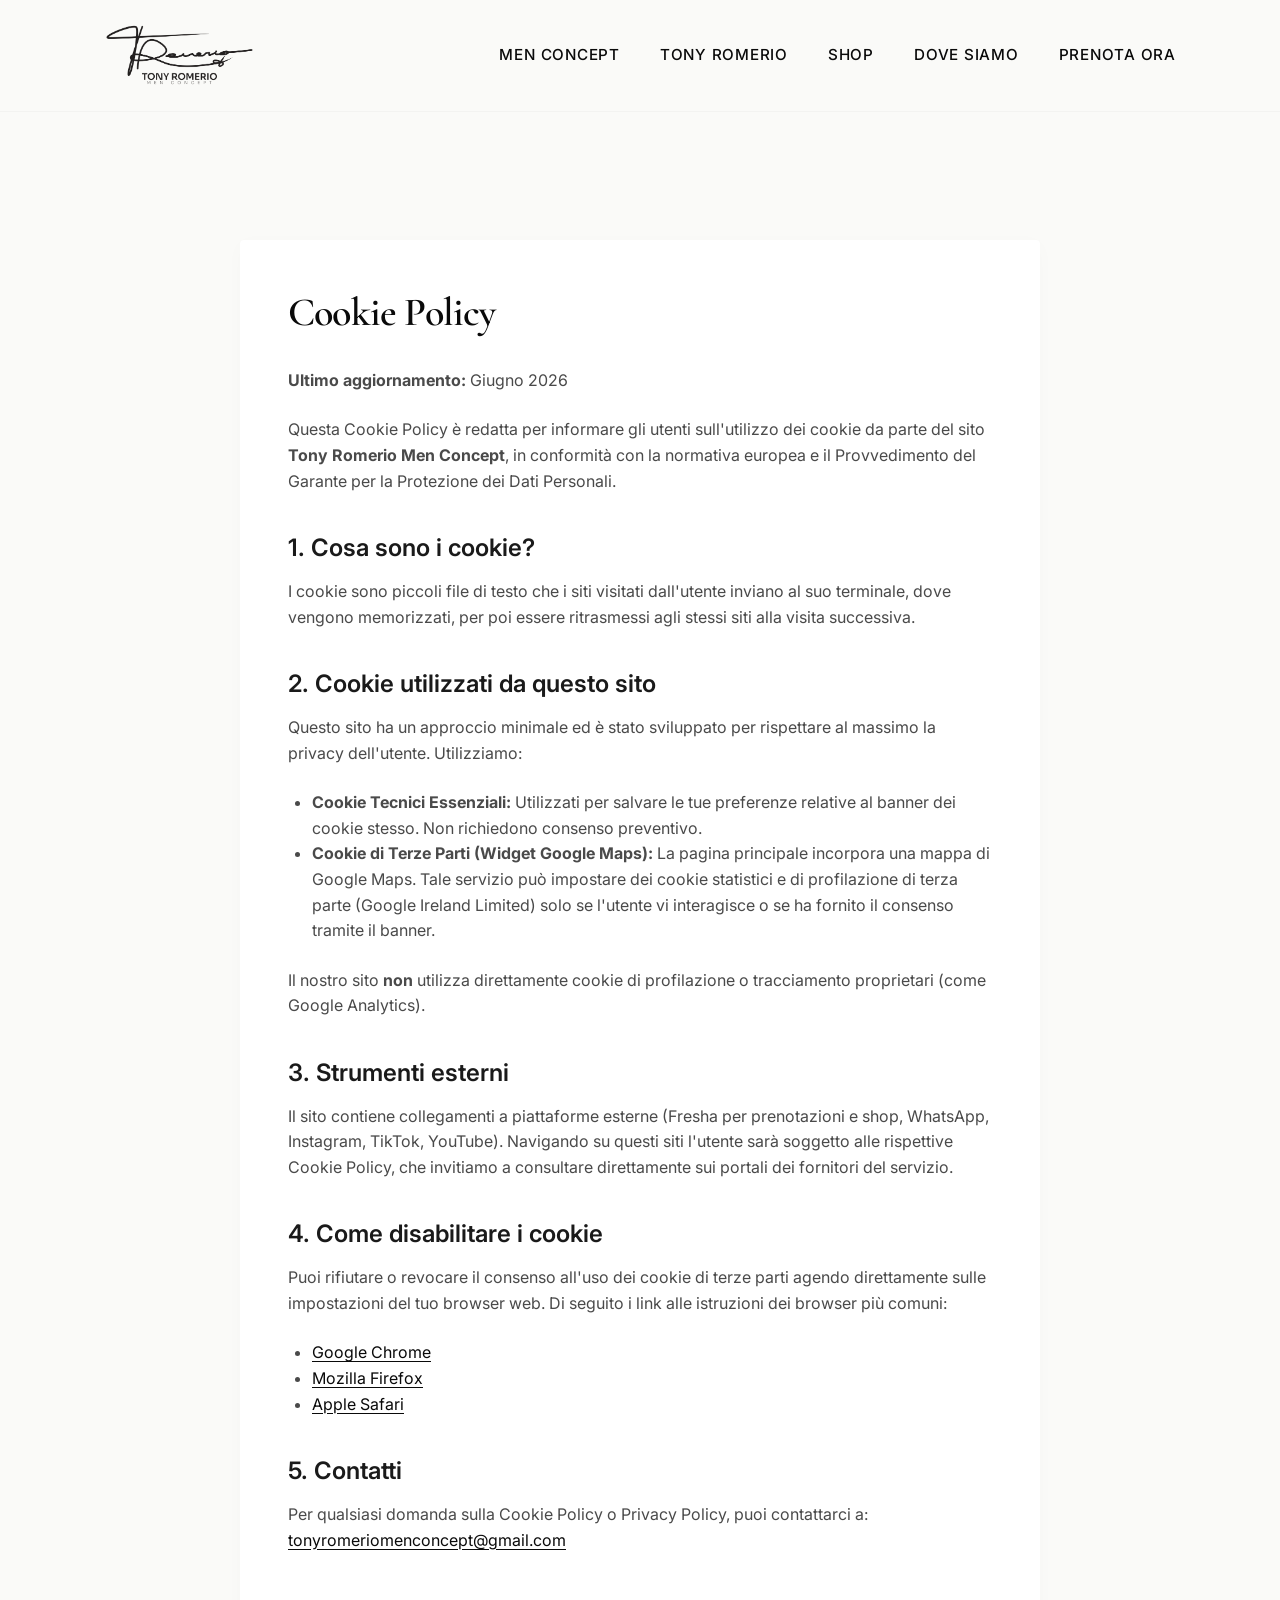
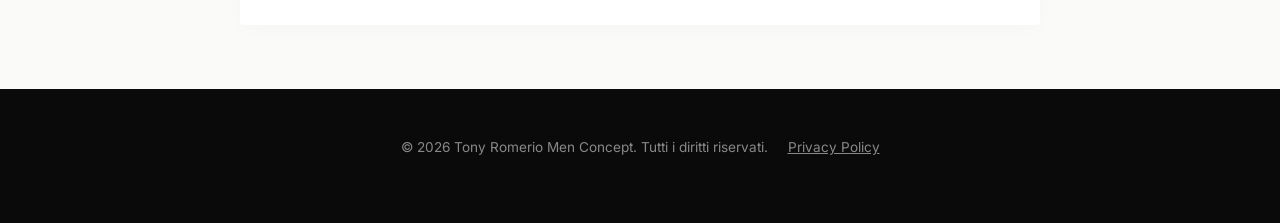
<file: cookie.html>
<!DOCTYPE html>
<html lang="it">
<head>
    <meta charset="UTF-8">
    <meta name="viewport" content="width=device-width, initial-scale=1.0">
    <title>Cookie Policy | Tony Romerio Men Concept</title>
    <!-- Favicon -->
    <link rel="icon" href="assets/images/favicon_sito.png">
    <link rel="icon" type="image/png" sizes="32x32" href="assets/images/favicon-32x32.png">
    <link rel="icon" type="image/png" sizes="16x16" href="assets/images/favicon-16x16.png">
    <link rel="apple-touch-icon" sizes="180x180" href="assets/images/apple-touch-icon.png">
    <link rel="icon" type="image/png" sizes="192x192" href="assets/images/android-chrome-192x192.png">
    <link rel="icon" type="image/png" sizes="512x512" href="assets/images/android-chrome-512x512.png">
    <link rel="manifest" href="site.webmanifest">
    <!-- Google Fonts: Inter & Cormorant Garamond -->
    <link rel="preconnect" href="https://fonts.googleapis.com">
    <link rel="preconnect" href="https://fonts.gstatic.com" crossorigin>
    <link href="https://fonts.googleapis.com/css2?family=Cormorant+Garamond:wght@600&family=Inter:wght@300;400;500;600;700&display=swap" rel="stylesheet">
    <link rel="stylesheet" href="css/style.css">
    <style>
        .legal-page { padding: 8rem 0 4rem; }
        .legal-content { max-width: 800px; margin: 0 auto; background: var(--color-bg-white); padding: 3rem; border-radius: 4px; box-shadow: 0 4px 20px rgba(0,0,0,0.02); }
        .legal-content h1 { font-family: var(--font-hero); font-size: 2.5rem; margin-bottom: 2rem; color: var(--color-dark); }
        .legal-content h2 { font-size: 1.5rem; margin-top: 2.5rem; margin-bottom: 1rem; }
        .legal-content p, .legal-content ul { margin-bottom: 1.5rem; color: #4A4A4A; }
        .legal-content ul { padding-left: 1.5rem; }
        .legal-content a { color: var(--color-dark); text-decoration: underline; text-underline-offset: 3px; }
    </style>
</head>
<body class="bg-light">
    <!-- Header -->
    <header class="header">
        <div class="container header-inner">
            <a href="index.html" class="logo-link">
                <img src="assets/images/logo_nero.png" alt="Tony Romerio Men Concept Logo" class="logo-img">
            </a>
            
            <button class="mobile-menu-toggle" aria-label="Apri menu">
                <span class="hamburger-line"></span>
                <span class="hamburger-line"></span>
                <span class="hamburger-line"></span>
            </button>

            <nav class="desktop-nav">
                <a href="index.html#concept">Men Concept</a>
                <a href="tony-romerio.html">Tony Romerio</a>
                <a href="https://www.fresha.com/store/tony-romerio-concept-online-store-zagklia3?share=true&pId=550141" target="_blank" rel="noopener noreferrer">Shop</a>
                <a href="dove-siamo.html">Dove Siamo</a>
                <a href="https://www.fresha.com/book-now/tonyromeriomenconcept-u3450jv3/all-offer?share=true&pId=550141" target="_blank" class="nav-book-link">Prenota Ora</a>
            </nav>
        </div>
    </header>

    <!-- Mobile Menu Overlay -->
    <nav class="mobile-nav-overlay" id="mobile-nav">
        <div class="mobile-nav-content">
            <div class="mobile-nav-links">
                <a href="index.html#concept">Men Concept</a>
                <a href="tony-romerio.html">Tony Romerio</a>
                <a href="https://www.fresha.com/store/tony-romerio-concept-online-store-zagklia3?share=true&pId=550141" target="_blank" rel="noopener noreferrer">Shop</a>
                <a href="dove-siamo.html">Dove Siamo</a>
                <a href="https://www.fresha.com/book-now/tonyromeriomenconcept-u3450jv3/all-offer?share=true&pId=550141" target="_blank" class="nav-book-link">Prenota Ora</a>
            </div>
        </div>
    </nav>

    <main class="legal-page">
        <div class="container">
            <div class="legal-content">
                <h1>Cookie Policy</h1>
                <p><strong>Ultimo aggiornamento:</strong> Giugno 2026</p>

                <p>Questa Cookie Policy è redatta per informare gli utenti sull'utilizzo dei cookie da parte del sito <strong>Tony Romerio Men Concept</strong>, in conformità con la normativa europea e il Provvedimento del Garante per la Protezione dei Dati Personali.</p>

                <h2>1. Cosa sono i cookie?</h2>
                <p>I cookie sono piccoli file di testo che i siti visitati dall'utente inviano al suo terminale, dove vengono memorizzati, per poi essere ritrasmessi agli stessi siti alla visita successiva.</p>

                <h2>2. Cookie utilizzati da questo sito</h2>
                <p>Questo sito ha un approccio minimale ed è stato sviluppato per rispettare al massimo la privacy dell'utente. Utilizziamo:</p>
                <ul>
                    <li><strong>Cookie Tecnici Essenziali:</strong> Utilizzati per salvare le tue preferenze relative al banner dei cookie stesso. Non richiedono consenso preventivo.</li>
                    <li><strong>Cookie di Terze Parti (Widget Google Maps):</strong> La pagina principale incorpora una mappa di Google Maps. Tale servizio può impostare dei cookie statistici e di profilazione di terza parte (Google Ireland Limited) solo se l'utente vi interagisce o se ha fornito il consenso tramite il banner.</li>
                </ul>
                <p>Il nostro sito <strong>non</strong> utilizza direttamente cookie di profilazione o tracciamento proprietari (come Google Analytics).</p>

                <h2>3. Strumenti esterni</h2>
                <p>Il sito contiene collegamenti a piattaforme esterne (Fresha per prenotazioni e shop, WhatsApp, Instagram, TikTok, YouTube). Navigando su questi siti l'utente sarà soggetto alle rispettive Cookie Policy, che invitiamo a consultare direttamente sui portali dei fornitori del servizio.</p>

                <h2>4. Come disabilitare i cookie</h2>
                <p>Puoi rifiutare o revocare il consenso all'uso dei cookie di terze parti agendo direttamente sulle impostazioni del tuo browser web. Di seguito i link alle istruzioni dei browser più comuni:</p>
                <ul>
                    <li><a href="https://support.google.com/chrome/answer/95647" target="_blank">Google Chrome</a></li>
                    <li><a href="https://support.mozilla.org/it/kb/Gestione%20dei%20cookie" target="_blank">Mozilla Firefox</a></li>
                    <li><a href="https://support.apple.com/it-it/guide/safari/sfri11471/mac" target="_blank">Apple Safari</a></li>
                </ul>

                <h2>5. Contatti</h2>
                <p>Per qualsiasi domanda sulla Cookie Policy o Privacy Policy, puoi contattarci a: <a href="mailto:tonyromeriomenconcept@gmail.com">tonyromeriomenconcept@gmail.com</a></p>
            </div>
        </div>
    </main>

    <!-- Footer Minimale -->
    <footer class="footer bg-dark" style="padding: 3rem 0;">
        <div class="container text-center">
            <p style="color: #888; font-size: 0.85rem;">&copy; 2026 Tony Romerio Men Concept. Tutti i diritti riservati. <a href="privacy.html" style="color: #888; text-decoration: underline; margin-left: 1rem;">Privacy Policy</a></p>
        </div>
    </footer>
    <script src="js/main.js"></script>
</body>
</html>
</file>
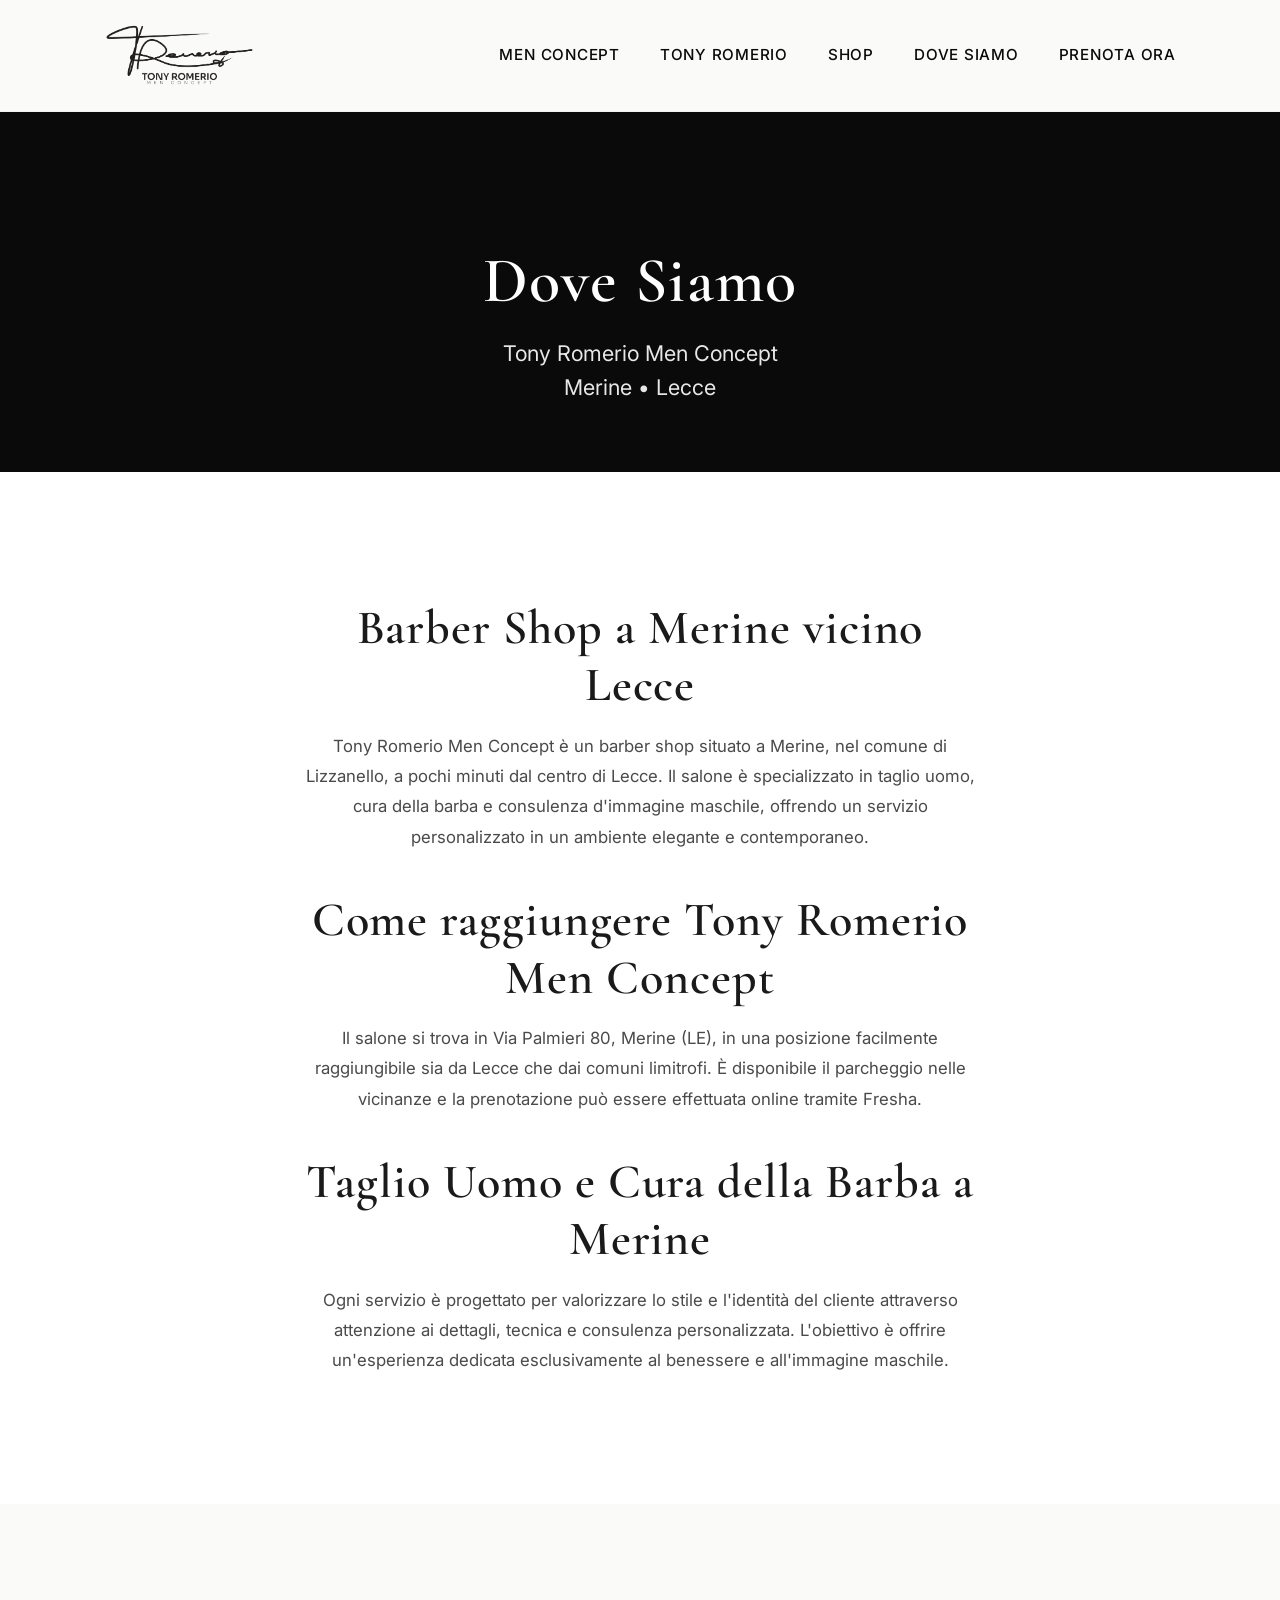
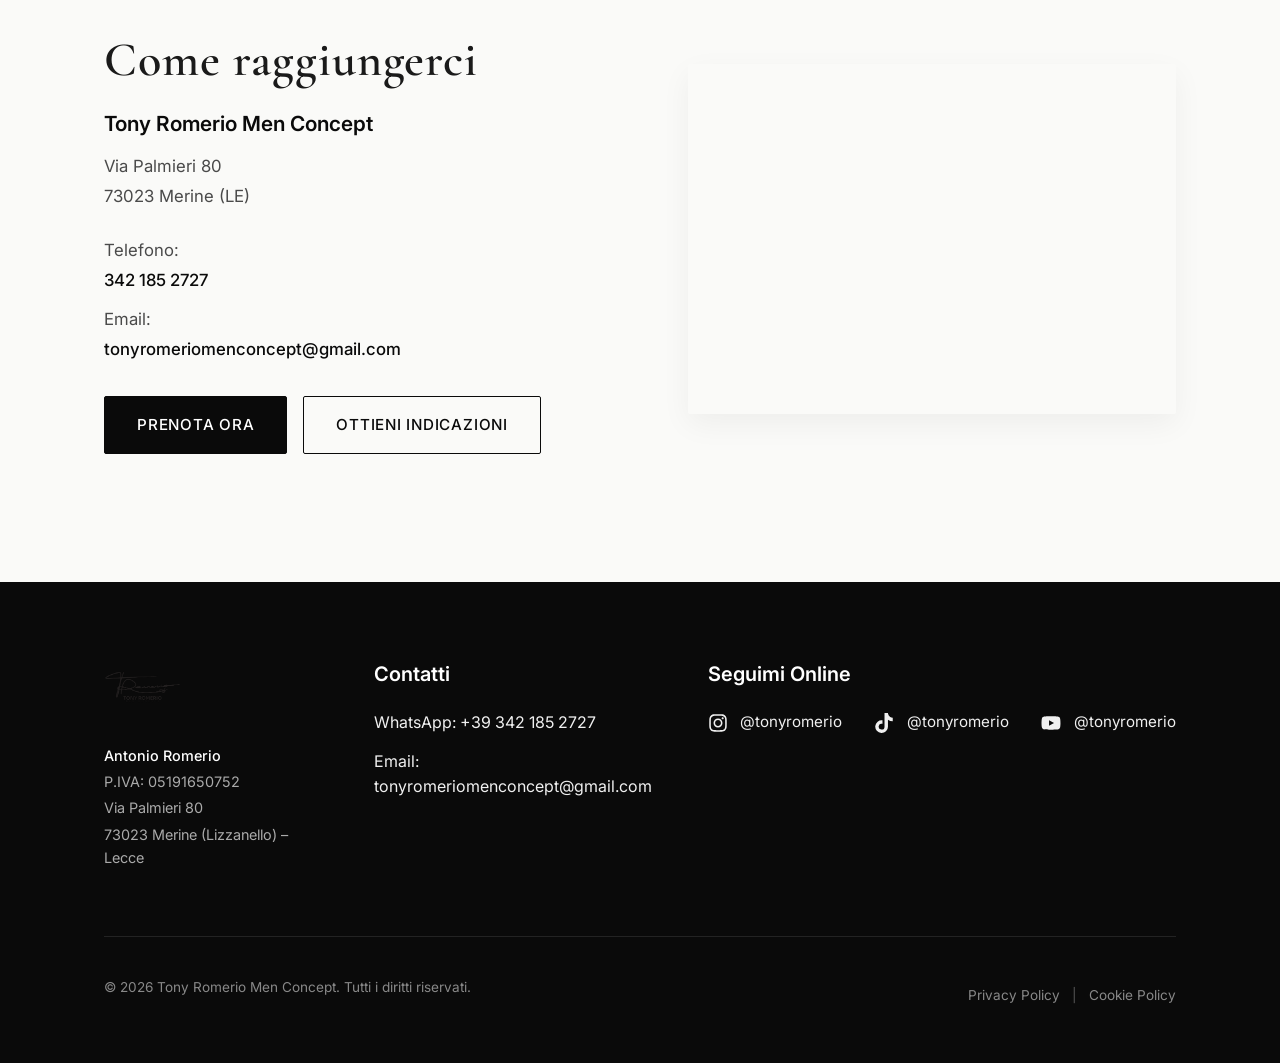
<file: dove-siamo.html>
<!DOCTYPE html>
<html lang="it">
<head>
    <meta charset="UTF-8">
    <meta name="viewport" content="width=device-width, initial-scale=1.0">
    <title>Dove Siamo | Barber Shop a Merine vicino Lecce | Tony Romerio Men Concept</title>
    <meta name="description" content="Tony Romerio Men Concept si trova a Merine, a pochi minuti da Lecce. Scopri come raggiungere il salone, visualizza la mappa e prenota il tuo appuntamento online.">
    <link rel="canonical" href="https://www.tonyromerio.com/dove-siamo.html">
    <!-- Favicon -->
    <link rel="icon" href="assets/images/favicon_sito.png">
    <link rel="icon" type="image/png" sizes="32x32" href="assets/images/favicon-32x32.png">
    <link rel="icon" type="image/png" sizes="16x16" href="assets/images/favicon-16x16.png">
    <link rel="apple-touch-icon" sizes="180x180" href="assets/images/apple-touch-icon.png">
    <link rel="icon" type="image/png" sizes="192x192" href="assets/images/android-chrome-192x192.png">
    <link rel="icon" type="image/png" sizes="512x512" href="assets/images/android-chrome-512x512.png">
    <link rel="manifest" href="site.webmanifest">
    <!-- Google Fonts: Inter & Cormorant Garamond -->
    <link rel="preconnect" href="https://fonts.googleapis.com">
    <link rel="preconnect" href="https://fonts.gstatic.com" crossorigin>
    <link href="https://fonts.googleapis.com/css2?family=Cormorant+Garamond:wght@600&family=Inter:wght@300;400;500;600;700&display=swap" rel="stylesheet">
    <link rel="stylesheet" href="css/style.css">
</head>
<body class="bg-light">

    <!-- Header -->
    <header class="header">
        <div class="container header-inner">
            <a href="index.html" class="logo-link">
                <img src="assets/images/logo_nero.png" alt="Tony Romerio Men Concept Logo" class="logo-img">
            </a>
            
            <button class="mobile-menu-toggle" aria-label="Apri menu">
                <span class="hamburger-line"></span>
                <span class="hamburger-line"></span>
                <span class="hamburger-line"></span>
            </button>

            <nav class="desktop-nav">
                <a href="index.html#concept">Men Concept</a>
                <a href="tony-romerio.html">Tony Romerio</a>
                <a href="https://www.fresha.com/store/tony-romerio-concept-online-store-zagklia3?share=true&pId=550141" target="_blank" rel="noopener noreferrer">Shop</a>
                <a href="dove-siamo.html">Dove Siamo</a>
                <a href="https://www.fresha.com/book-now/tonyromeriomenconcept-u3450jv3/all-offer?share=true&pId=550141" target="_blank" class="nav-book-link">Prenota Ora</a>
            </nav>
        </div>
    </header>

    <!-- Mobile Menu Overlay -->
    <nav class="mobile-nav-overlay" id="mobile-nav">
        <div class="mobile-nav-content">
            <div class="mobile-nav-links">
                <a href="index.html#concept">Men Concept</a>
                <a href="tony-romerio.html">Tony Romerio</a>
                <a href="https://www.fresha.com/store/tony-romerio-concept-online-store-zagklia3?share=true&pId=550141" target="_blank" rel="noopener noreferrer">Shop</a>
                <a href="dove-siamo.html">Dove Siamo</a>
                <a href="https://www.fresha.com/book-now/tonyromeriomenconcept-u3450jv3/all-offer?share=true&pId=550141" target="_blank" class="nav-book-link">Prenota Ora</a>
            </div>
        </div>
    </nav>

    <main>
        <!-- Hero Section -->
        <section class="hero" style="min-height: 40vh; display: flex; align-items: center; justify-content: center; background-color: var(--color-dark); padding-top: 4rem;">
            <div class="container text-center">
                <h1 class="hero-title" style="color: var(--color-bg-white); margin-bottom: 1rem;">Dove Siamo</h1>
                <h2 class="hero-subtitle" style="color: var(--color-bg-white); opacity: 0.9; margin-bottom: 0;">Tony Romerio Men Concept<br>Merine • Lecce</h2>
            </div>
        </section>

        <!-- SEO Text Section -->
        <section class="section seo-section bg-white">
            <div class="container text-center" style="max-width: 800px; margin: 0 auto;">
                <h2 class="section-title">Barber Shop a Merine vicino Lecce</h2>
                <p style="color: #4A4A4A; font-size: 1.05rem; line-height: 1.8; margin-bottom: 2.5rem;">Tony Romerio Men Concept è un barber shop situato a Merine, nel comune di Lizzanello, a pochi minuti dal centro di Lecce. Il salone è specializzato in taglio uomo, cura della barba e consulenza d'immagine maschile, offrendo un servizio personalizzato in un ambiente elegante e contemporaneo.</p>
                
                <h2 class="section-title" style="margin-top: 1rem;">Come raggiungere Tony Romerio Men Concept</h2>
                <p style="color: #4A4A4A; font-size: 1.05rem; line-height: 1.8; margin-bottom: 2.5rem;">Il salone si trova in Via Palmieri 80, Merine (LE), in una posizione facilmente raggiungibile sia da Lecce che dai comuni limitrofi. È disponibile il parcheggio nelle vicinanze e la prenotazione può essere effettuata online tramite Fresha.</p>
                
                <h2 class="section-title" style="margin-top: 1rem;">Taglio Uomo e Cura della Barba a Merine</h2>
                <p style="color: #4A4A4A; font-size: 1.05rem; line-height: 1.8; margin-bottom: 0;">Ogni servizio è progettato per valorizzare lo stile e l'identità del cliente attraverso attenzione ai dettagli, tecnica e consulenza personalizzata. L'obiettivo è offrire un'esperienza dedicata esclusivamente al benessere e all'immagine maschile.</p>
            </div>
        </section>

        <!-- Mappa Section -->
        <section class="section map-section bg-light">
            <div class="container split-grid" style="align-items: center;">
                <div class="split-text">
                    <h2 class="section-title">Come raggiungerci</h2>
                    <p class="font-heading" style="font-size: 1.3rem; font-weight: 600; margin-bottom: 0.5rem; color: var(--color-dark);">Tony Romerio Men Concept</p>
                    <p style="font-size: 1.05rem; margin-bottom: 1.5rem;">Via Palmieri 80<br>73023 Merine (LE)</p>
                    <p style="font-size: 1.05rem; margin-bottom: 0.5rem;">Telefono:<br><a href="tel:+393421852727" style="color: var(--color-dark); text-decoration: none; font-weight: 500;">342 185 2727</a></p>
                    <p style="font-size: 1.05rem; margin-bottom: 2rem;">Email:<br><a href="mailto:tonyromeriomenconcept@gmail.com" style="color: var(--color-dark); text-decoration: none; font-weight: 500;">tonyromeriomenconcept@gmail.com</a></p>
                    <div style="display: flex; gap: 1rem; flex-wrap: wrap;">
                        <a href="https://www.fresha.com/book-now/tonyromeriomenconcept-u3450jv3/all-offer?share=true&pId=550141" target="_blank" rel="noopener noreferrer" class="btn btn-primary">Prenota Ora</a>
                        <a href="https://www.google.com/maps/search/?api=1&query=Via+Palmieri+80+Merine+Lecce" target="_blank" rel="noopener noreferrer" class="btn btn-outline-dark">Ottieni Indicazioni</a>
                    </div>
                </div>
                <div class="split-image map-container">
                    <iframe src="https://www.google.com/maps/embed?pb=!1m18!1m12!1m3!1d3032.5518420078235!2d18.2118!3d40.3340!2m3!1f0!2f0!3f0!3m2!1i1024!2i768!4f13.1!3m3!1m2!1s0x13442dfccb2fffff%3A0x6b4efb4d246c4f02!2sVia%20Palmieri%2C%2080%2C%2073020%20Merine%20LE!5e0!3m2!1sen!2sit!4v1700000000000!5m2!1sen!2sit" width="100%" height="350" style="border:0; border-radius: 2px; box-shadow: 0 10px 30px rgba(0,0,0,0.05);" allowfullscreen="" loading="lazy" referrerpolicy="no-referrer-when-downgrade"></iframe>
                </div>
            </div>
        </section>
    </main>

    <!-- Footer -->
    <footer class="footer bg-dark">
        <div class="container">
            <div class="footer-grid">
                <div class="footer-brand">
                    <img src="assets/images/logo_nero.png" alt="Tony Romerio Men Concept Logo" class="footer-logo">
                    <div class="footer-legal-info">
                        <p style="font-weight: 500; color: var(--color-bg-white);">Antonio Romerio</p>
                        <p>P.IVA: 05191650752</p>
                        <p>Via Palmieri 80</p>
                        <p>73023 Merine (Lizzanello) – Lecce</p>
                    </div>
                </div>
                <div class="footer-contact">
                    <h4 class="footer-title">Contatti</h4>
                    <p>WhatsApp: <a href="https://wa.me/393421852727" target="_blank" rel="noopener noreferrer">+39 342 185 2727</a></p>
                    <p>Email: <a href="mailto:tonyromeriomenconcept@gmail.com">tonyromeriomenconcept@gmail.com</a></p>
                </div>
                <div class="footer-social">
                    <h4 class="footer-title">Seguimi Online</h4>
                    <div class="social-links">
                        <a href="https://www.instagram.com/tonyromerio/" target="_blank" rel="noopener noreferrer" class="social-link-item">
                            <svg viewBox="0 0 448 512" width="20" height="20" fill="currentColor"><path d="M224.1 141c-63.6 0-114.9 51.3-114.9 114.9s51.3 114.9 114.9 114.9S339 319.5 339 255.9 287.7 141 224.1 141zm0 189.6c-41.1 0-74.7-33.5-74.7-74.7s33.5-74.7 74.7-74.7 74.7 33.5 74.7 74.7-33.6 74.7-74.7 74.7zm146.4-194.3c0 14.9-12 26.8-26.8 26.8-14.9 0-26.8-12-26.8-26.8s12-26.8 26.8-26.8 26.8 12 26.8 26.8zm76.1 27.2c-1.7-35.9-9.9-67.7-36.2-93.9-26.2-26.2-58-34.4-93.9-36.2-37-2.1-147.9-2.1-184.9 0-35.8 1.7-67.6 9.9-93.9 36.1s-34.4 58-36.2 93.9c-2.1 37-2.1 147.9 0 184.9 1.7 35.9 9.9 67.7 36.2 93.9s58 34.4 93.9 36.2c37 2.1 147.9 2.1 184.9 0 35.9-1.7 67.7-9.9 93.9-36.2 26.2-26.2 34.4-58 36.2-93.9 2.1-37 2.1-147.8 0-184.8zM398.8 388c-7.8 19.6-22.9 34.7-42.6 42.6-29.5 11.7-99.5 9-132.1 9s-102.7 2.6-132.1-9c-19.6-7.8-34.7-22.9-42.6-42.6-11.7-29.5-9-99.5-9-132.1s-2.6-102.7 9-132.1c7.8-19.6 22.9-34.7 42.6-42.6 29.5-11.7 99.5-9 132.1-9s102.7-2.6 132.1 9c19.6 7.8 34.7 22.9 42.6 42.6 11.7 29.5 9 99.5 9 132.1s2.7 102.7-9 132.1z"/></svg>
                            <span>@tonyromerio</span>
                        </a>
                        <a href="https://www.tiktok.com/@tonyromerio" target="_blank" rel="noopener noreferrer" class="social-link-item">
                            <svg viewBox="0 0 448 512" width="20" height="20" fill="currentColor"><path d="M448,209.91a210.06,210.06,0,0,1-122.77-39.25V349.38A162.55,162.55,0,1,1,185,188.31V278.2a74.62,74.62,0,1,0,52.23,71.18V0l88,0a121.18,121.18,0,0,0,1.86,22.17h0A122.18,122.18,0,0,0,381,102.39a121.43,121.43,0,0,0,67,20.14Z"/></svg>
                            <span>@tonyromerio</span>
                        </a>
                        <a href="http://www.youtube.com/@tonyromerio" target="_blank" rel="noopener noreferrer" class="social-link-item">
                            <svg viewBox="0 0 576 512" width="20" height="20" fill="currentColor"><path d="M549.655 124.083c-6.281-23.65-24.787-42.276-48.284-48.597C458.781 64 288 64 288 64S117.22 64 74.629 75.486c-23.497 6.322-42.003 24.947-48.284 48.597-11.412 42.867-11.412 132.305-11.412 132.305s0 89.438 11.412 132.305c6.281 23.65 24.787 41.5 48.284 47.821C117.22 448 288 448 288 448s170.78 0 213.371-11.486c23.497-6.321 42.003-24.171 48.284-47.821 11.412-42.867 11.412-132.305 11.412-132.305s0-89.438-11.412-132.305zm-317.51 213.508V175.185l142.739 81.205-142.739 81.201z"/></svg>
                            <span>@tonyromerio</span>
                        </a>
                    </div>
                </div>
            </div>
            <div class="footer-bottom">
                <div class="footer-bottom-flex">
                    <p>&copy; 2026 Tony Romerio Men Concept. Tutti i diritti riservati.</p>
                    <div class="footer-legal-links">
                        <a href="privacy.html">Privacy Policy</a>
                        <span class="separator">|</span>
                        <a href="cookie.html">Cookie Policy</a>
                    </div>
                </div>
            </div>
        </div>
    </footer>
    <script src="js/main.js"></script>
</body>
</html>
</file>
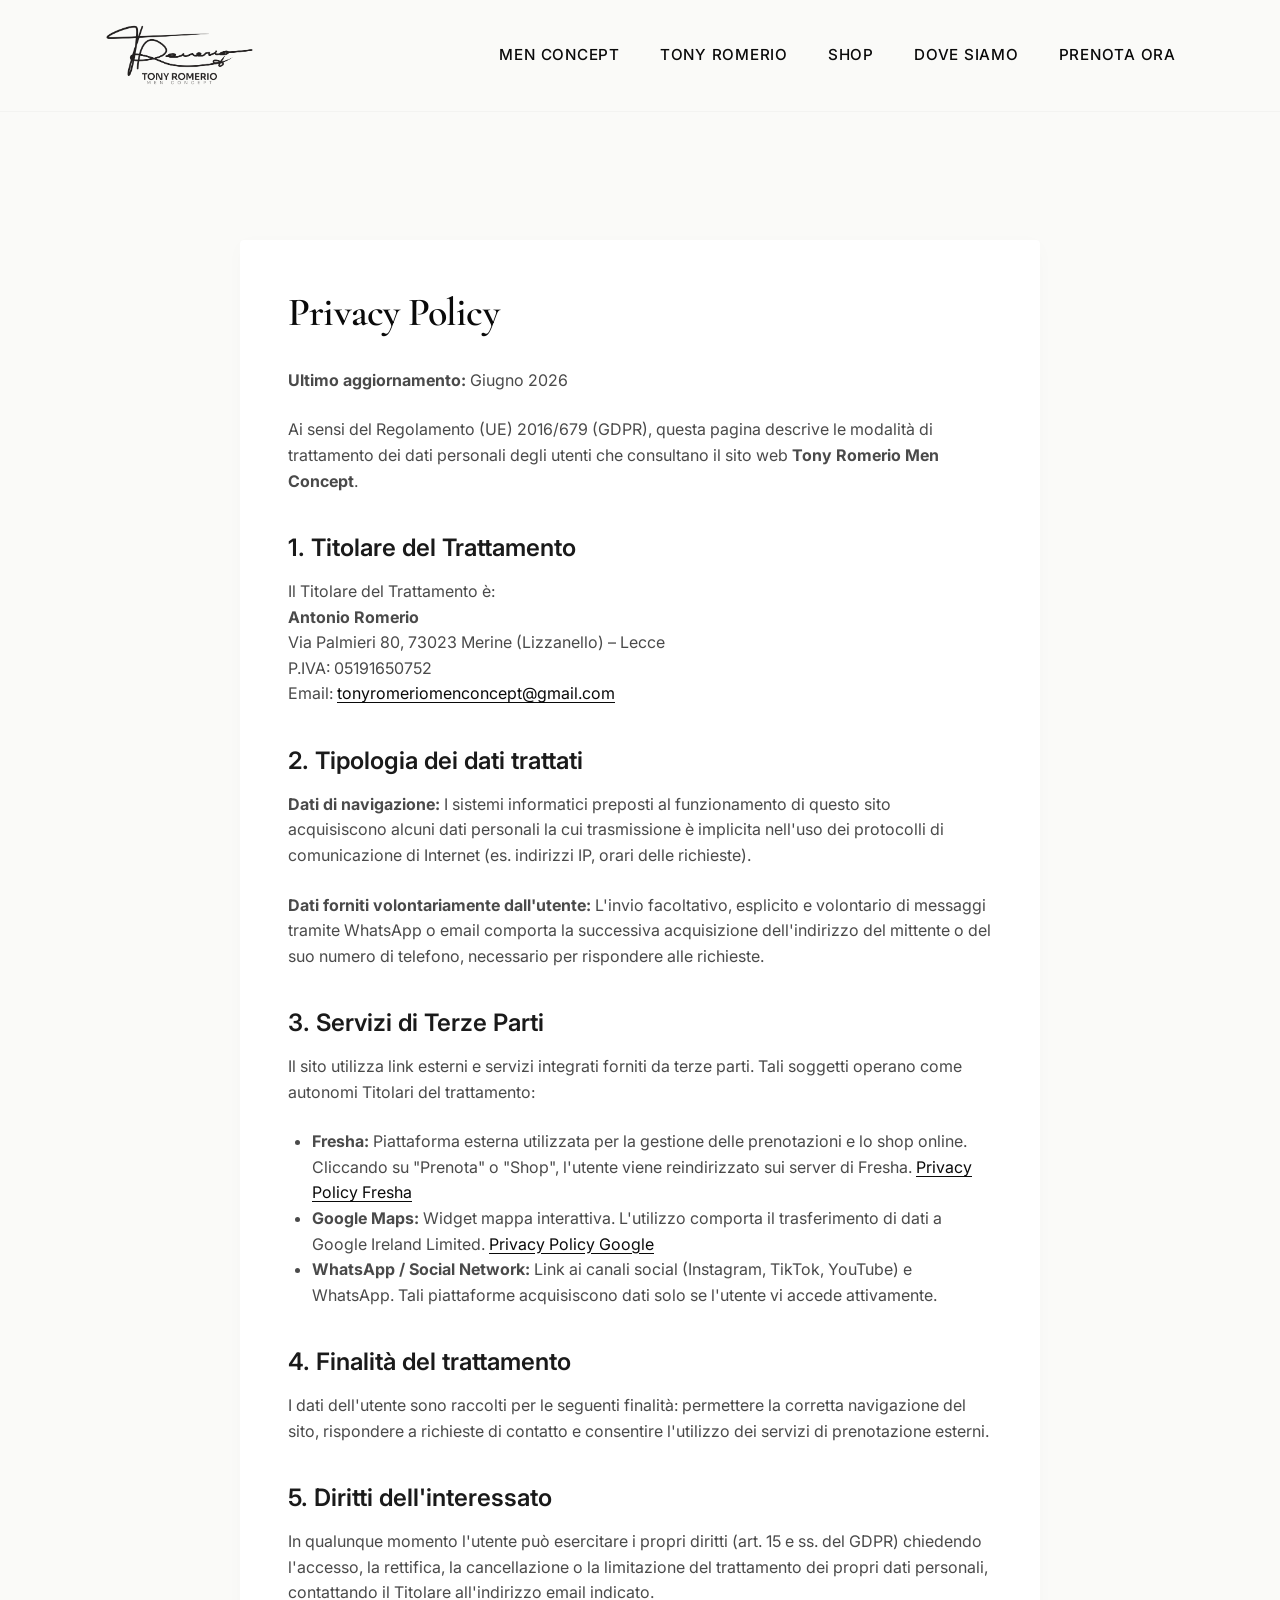
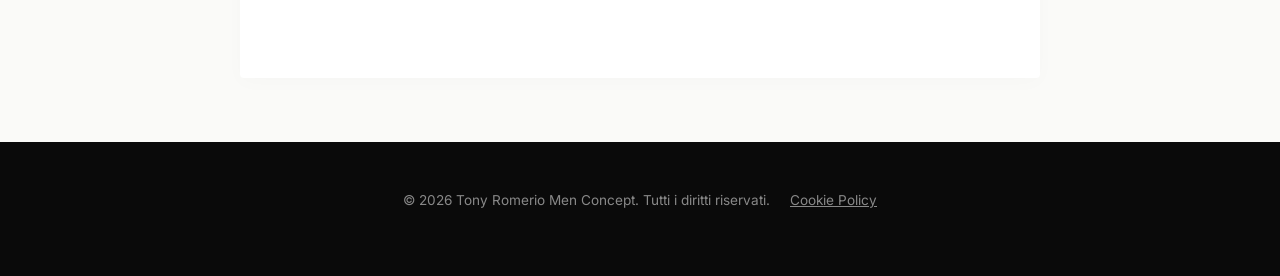
<file: privacy.html>
<!DOCTYPE html>
<html lang="it">
<head>
    <meta charset="UTF-8">
    <meta name="viewport" content="width=device-width, initial-scale=1.0">
    <title>Privacy Policy | Tony Romerio Men Concept</title>
    <!-- Favicon -->
    <link rel="icon" href="assets/images/favicon_sito.png">
    <link rel="icon" type="image/png" sizes="32x32" href="assets/images/favicon-32x32.png">
    <link rel="icon" type="image/png" sizes="16x16" href="assets/images/favicon-16x16.png">
    <link rel="apple-touch-icon" sizes="180x180" href="assets/images/apple-touch-icon.png">
    <link rel="icon" type="image/png" sizes="192x192" href="assets/images/android-chrome-192x192.png">
    <link rel="icon" type="image/png" sizes="512x512" href="assets/images/android-chrome-512x512.png">
    <link rel="manifest" href="site.webmanifest">
    <!-- Google Fonts: Inter & Cormorant Garamond -->
    <link rel="preconnect" href="https://fonts.googleapis.com">
    <link rel="preconnect" href="https://fonts.gstatic.com" crossorigin>
    <link href="https://fonts.googleapis.com/css2?family=Cormorant+Garamond:wght@600&family=Inter:wght@300;400;500;600;700&display=swap" rel="stylesheet">
    <link rel="stylesheet" href="css/style.css">
    <style>
        .legal-page { padding: 8rem 0 4rem; }
        .legal-content { max-width: 800px; margin: 0 auto; background: var(--color-bg-white); padding: 3rem; border-radius: 4px; box-shadow: 0 4px 20px rgba(0,0,0,0.02); }
        .legal-content h1 { font-family: var(--font-hero); font-size: 2.5rem; margin-bottom: 2rem; color: var(--color-dark); }
        .legal-content h2 { font-size: 1.5rem; margin-top: 2.5rem; margin-bottom: 1rem; }
        .legal-content p, .legal-content ul { margin-bottom: 1.5rem; color: #4A4A4A; }
        .legal-content ul { padding-left: 1.5rem; }
        .legal-content a { color: var(--color-dark); text-decoration: underline; text-underline-offset: 3px; }
    </style>
</head>
<body class="bg-light">
    <!-- Header -->
    <header class="header">
        <div class="container header-inner">
            <a href="index.html" class="logo-link">
                <img src="assets/images/logo_nero.png" alt="Tony Romerio Men Concept Logo" class="logo-img">
            </a>
            
            <button class="mobile-menu-toggle" aria-label="Apri menu">
                <span class="hamburger-line"></span>
                <span class="hamburger-line"></span>
                <span class="hamburger-line"></span>
            </button>

            <nav class="desktop-nav">
                <a href="index.html#concept">Men Concept</a>
                <a href="tony-romerio.html">Tony Romerio</a>
                <a href="https://www.fresha.com/store/tony-romerio-concept-online-store-zagklia3?share=true&pId=550141" target="_blank" rel="noopener noreferrer">Shop</a>
                <a href="dove-siamo.html">Dove Siamo</a>
                <a href="https://www.fresha.com/book-now/tonyromeriomenconcept-u3450jv3/all-offer?share=true&pId=550141" target="_blank" class="nav-book-link">Prenota Ora</a>
            </nav>
        </div>
    </header>

    <!-- Mobile Menu Overlay -->
    <nav class="mobile-nav-overlay" id="mobile-nav">
        <div class="mobile-nav-content">
            <div class="mobile-nav-links">
                <a href="index.html#concept">Men Concept</a>
                <a href="tony-romerio.html">Tony Romerio</a>
                <a href="https://www.fresha.com/store/tony-romerio-concept-online-store-zagklia3?share=true&pId=550141" target="_blank" rel="noopener noreferrer">Shop</a>
                <a href="dove-siamo.html">Dove Siamo</a>
                <a href="https://www.fresha.com/book-now/tonyromeriomenconcept-u3450jv3/all-offer?share=true&pId=550141" target="_blank" class="nav-book-link">Prenota Ora</a>
            </div>
        </div>
    </nav>

    <main class="legal-page">
        <div class="container">
            <div class="legal-content">
                <h1>Privacy Policy</h1>
                <p><strong>Ultimo aggiornamento:</strong> Giugno 2026</p>

                <p>Ai sensi del Regolamento (UE) 2016/679 (GDPR), questa pagina descrive le modalità di trattamento dei dati personali degli utenti che consultano il sito web <strong>Tony Romerio Men Concept</strong>.</p>

                <h2>1. Titolare del Trattamento</h2>
                <p>Il Titolare del Trattamento è:<br>
                <strong>Antonio Romerio</strong><br>
                Via Palmieri 80, 73023 Merine (Lizzanello) – Lecce<br>
                P.IVA: 05191650752<br>
                Email: <a href="mailto:tonyromeriomenconcept@gmail.com">tonyromeriomenconcept@gmail.com</a></p>

                <h2>2. Tipologia dei dati trattati</h2>
                <p><strong>Dati di navigazione:</strong> I sistemi informatici preposti al funzionamento di questo sito acquisiscono alcuni dati personali la cui trasmissione è implicita nell'uso dei protocolli di comunicazione di Internet (es. indirizzi IP, orari delle richieste).</p>
                <p><strong>Dati forniti volontariamente dall'utente:</strong> L'invio facoltativo, esplicito e volontario di messaggi tramite WhatsApp o email comporta la successiva acquisizione dell'indirizzo del mittente o del suo numero di telefono, necessario per rispondere alle richieste.</p>

                <h2>3. Servizi di Terze Parti</h2>
                <p>Il sito utilizza link esterni e servizi integrati forniti da terze parti. Tali soggetti operano come autonomi Titolari del trattamento:</p>
                <ul>
                    <li><strong>Fresha:</strong> Piattaforma esterna utilizzata per la gestione delle prenotazioni e lo shop online. Cliccando su "Prenota" o "Shop", l'utente viene reindirizzato sui server di Fresha. <a href="https://www.fresha.com/docs/privacy-policy" target="_blank">Privacy Policy Fresha</a></li>
                    <li><strong>Google Maps:</strong> Widget mappa interattiva. L'utilizzo comporta il trasferimento di dati a Google Ireland Limited. <a href="https://policies.google.com/privacy" target="_blank">Privacy Policy Google</a></li>
                    <li><strong>WhatsApp / Social Network:</strong> Link ai canali social (Instagram, TikTok, YouTube) e WhatsApp. Tali piattaforme acquisiscono dati solo se l'utente vi accede attivamente.</li>
                </ul>

                <h2>4. Finalità del trattamento</h2>
                <p>I dati dell'utente sono raccolti per le seguenti finalità: permettere la corretta navigazione del sito, rispondere a richieste di contatto e consentire l'utilizzo dei servizi di prenotazione esterni.</p>

                <h2>5. Diritti dell'interessato</h2>
                <p>In qualunque momento l'utente può esercitare i propri diritti (art. 15 e ss. del GDPR) chiedendo l'accesso, la rettifica, la cancellazione o la limitazione del trattamento dei propri dati personali, contattando il Titolare all'indirizzo email indicato.</p>
            </div>
        </div>
    </main>

    <!-- Footer Minimale -->
    <footer class="footer bg-dark" style="padding: 3rem 0;">
        <div class="container text-center">
            <p style="color: #888; font-size: 0.85rem;">&copy; 2026 Tony Romerio Men Concept. Tutti i diritti riservati. <a href="cookie.html" style="color: #888; text-decoration: underline; margin-left: 1rem;">Cookie Policy</a></p>
        </div>
    </footer>
    <script src="js/main.js"></script>
</body>
</html>
</file>
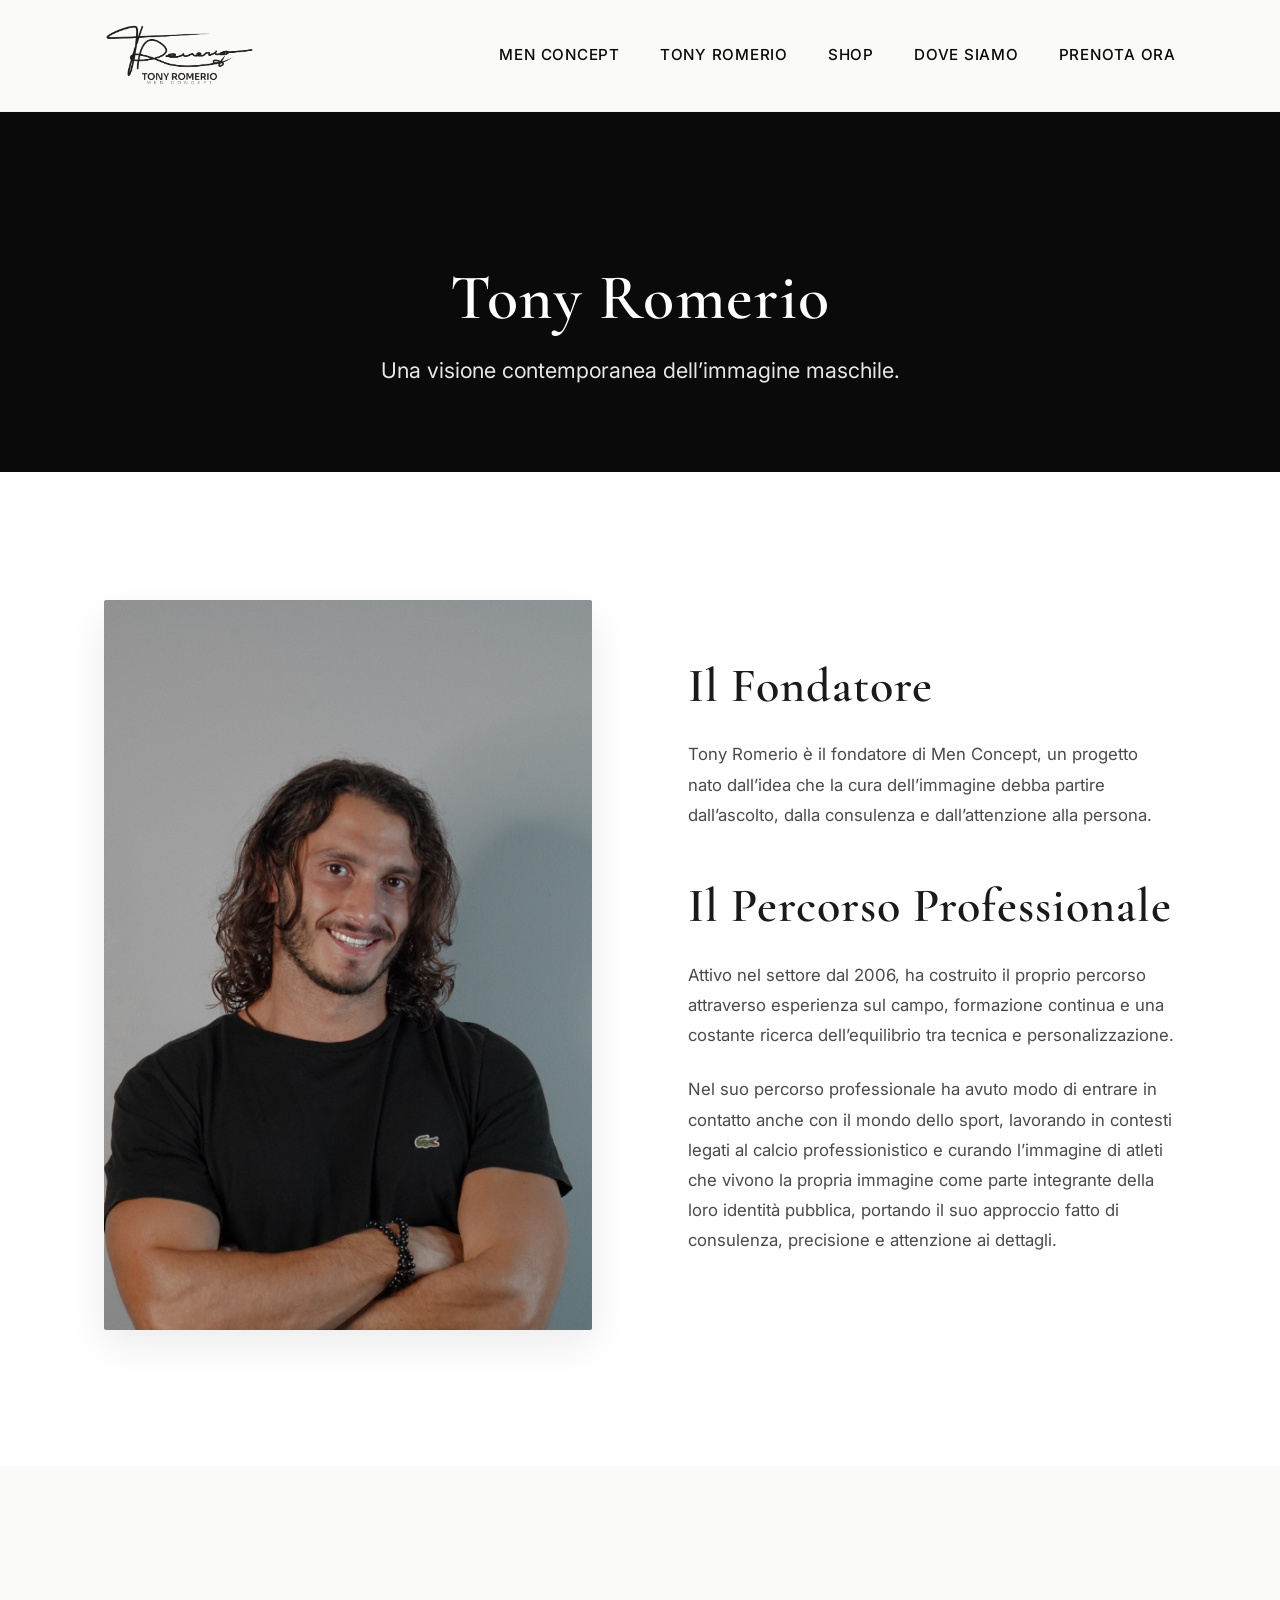
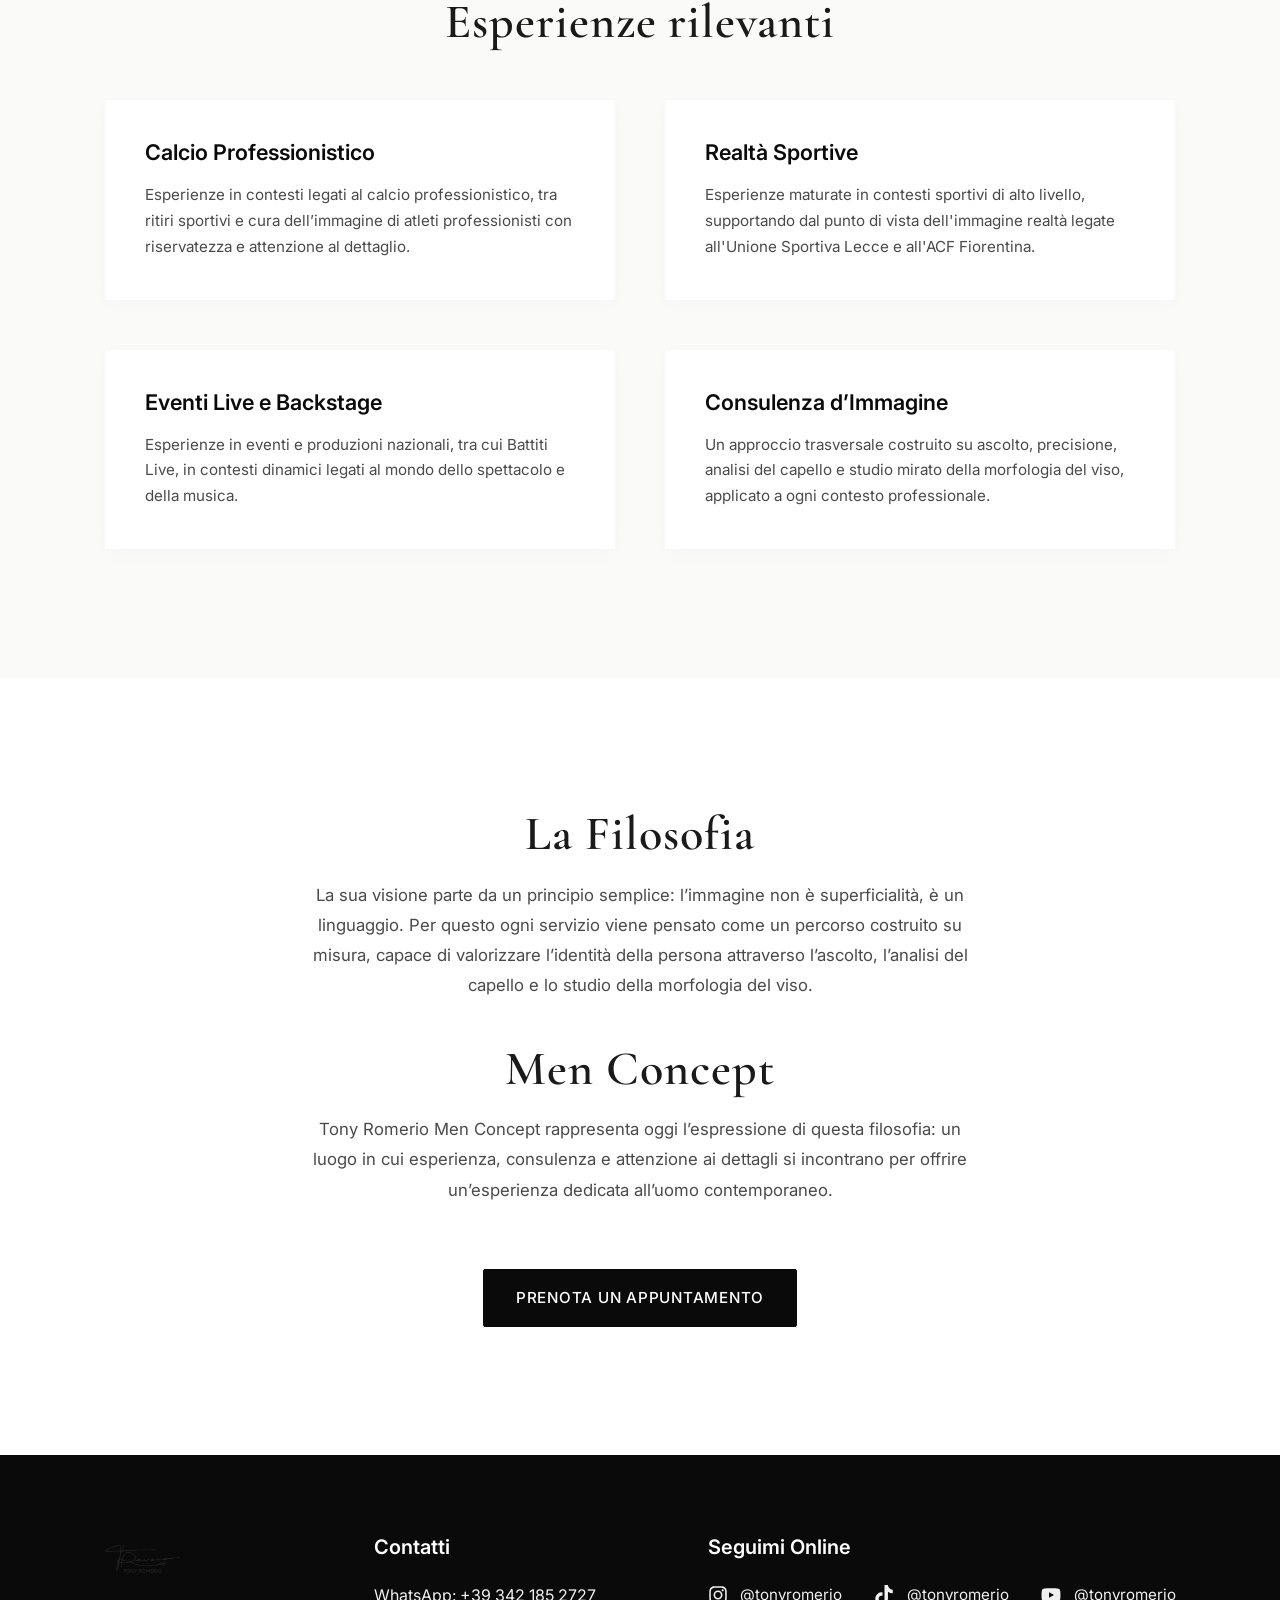
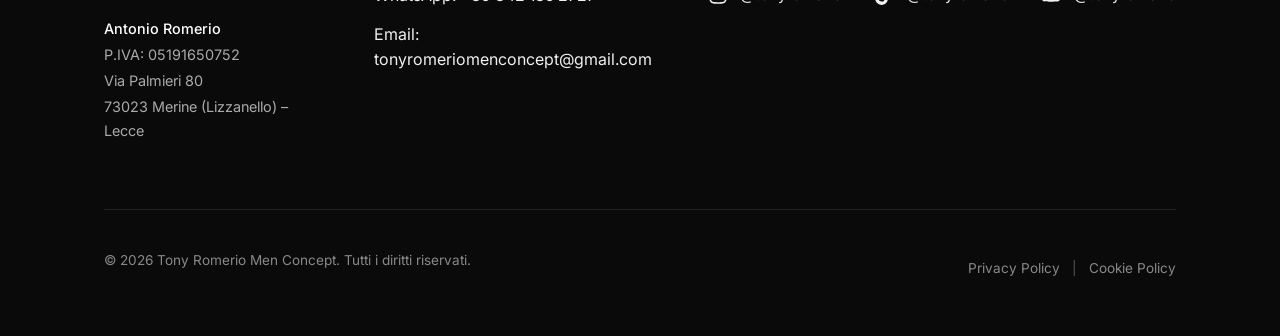
<file: tony-romerio.html>
<!DOCTYPE html>
<html lang="it">
<head>
    <meta charset="UTF-8">
    <meta name="viewport" content="width=device-width, initial-scale=1.0">
    <title>Tony Romerio | Fondatore Men Concept Barber Shop Lecce</title>
    <meta name="description" content="Scopri la storia e la visione di Tony Romerio, fondatore di Men Concept: barber shop a Merine dedicato a consulenza, stile e immagine maschile.">
    <link rel="canonical" href="https://www.tonyromerio.com/tony-romerio.html">
    <!-- Favicon -->
    <link rel="icon" href="assets/images/favicon_sito.png">
    <link rel="icon" type="image/png" sizes="32x32" href="assets/images/favicon-32x32.png">
    <link rel="icon" type="image/png" sizes="16x16" href="assets/images/favicon-16x16.png">
    <link rel="apple-touch-icon" sizes="180x180" href="assets/images/apple-touch-icon.png">
    <link rel="icon" type="image/png" sizes="192x192" href="assets/images/android-chrome-192x192.png">
    <link rel="icon" type="image/png" sizes="512x512" href="assets/images/android-chrome-512x512.png">
    <link rel="manifest" href="site.webmanifest">
    <!-- Google Fonts: Inter & Cormorant Garamond -->
    <link rel="preconnect" href="https://fonts.googleapis.com">
    <link rel="preconnect" href="https://fonts.gstatic.com" crossorigin>
    <link href="https://fonts.googleapis.com/css2?family=Cormorant+Garamond:wght@600&family=Inter:wght@300;400;500;600;700&display=swap" rel="stylesheet">
    <link rel="stylesheet" href="css/style.css">
</head>
<body class="bg-light">

    <!-- Header -->
    <header class="header">
        <div class="container header-inner">
            <a href="index.html" class="logo-link">
                <img src="assets/images/logo_nero.png" alt="Tony Romerio Men Concept Logo" class="logo-img">
            </a>
            
            <button class="mobile-menu-toggle" aria-label="Apri menu">
                <span class="hamburger-line"></span>
                <span class="hamburger-line"></span>
                <span class="hamburger-line"></span>
            </button>

            <nav class="desktop-nav">
                <a href="index.html#concept">Men Concept</a>
                <a href="tony-romerio.html">Tony Romerio</a>
                <a href="https://www.fresha.com/store/tony-romerio-concept-online-store-zagklia3?share=true&pId=550141" target="_blank" rel="noopener noreferrer">Shop</a>
                <a href="dove-siamo.html">Dove Siamo</a>
                <a href="https://www.fresha.com/book-now/tonyromeriomenconcept-u3450jv3/all-offer?share=true&pId=550141" target="_blank" class="nav-book-link">Prenota Ora</a>
            </nav>
        </div>
    </header>

    <!-- Mobile Menu Overlay -->
    <nav class="mobile-nav-overlay" id="mobile-nav">
        <div class="mobile-nav-content">
            <div class="mobile-nav-links">
                <a href="index.html#concept">Men Concept</a>
                <a href="tony-romerio.html">Tony Romerio</a>
                <a href="https://www.fresha.com/store/tony-romerio-concept-online-store-zagklia3?share=true&pId=550141" target="_blank" rel="noopener noreferrer">Shop</a>
                <a href="dove-siamo.html">Dove Siamo</a>
                <a href="https://www.fresha.com/book-now/tonyromeriomenconcept-u3450jv3/all-offer?share=true&pId=550141" target="_blank" class="nav-book-link">Prenota Ora</a>
            </div>
        </div>
    </nav>

    <main>
        <!-- Hero Section -->
        <section class="hero" style="min-height: 40vh; display: flex; align-items: center; justify-content: center; background-color: var(--color-dark); padding-top: 4rem;">
            <div class="container text-center">
                <h1 class="hero-title" style="color: var(--color-bg-white); margin-bottom: 1rem;">Tony Romerio</h1>
                <h2 class="hero-subtitle" style="color: var(--color-bg-white); opacity: 0.9; margin-bottom: 0;">Una visione contemporanea dell’immagine maschile.</h2>
            </div>
        </section>

        <!-- Introduzione Biografica con Foto (Nuovo Layout) -->
        <section class="section split-section bg-white">
            <div class="container split-grid">
                <div class="split-image">
                    <!-- Foto inserita con proporzioni naturali e alt text SEO richiesto -->
                    <img src="assets/images/tony_ritratto.jpg" alt="Tony Romerio fondatore di Men Concept barber shop a Merine Lecce" loading="lazy">
                </div>
                <div class="split-text">
                    <h2 class="section-title" style="text-align: left; margin-bottom: 1.5rem;">Il Fondatore</h2>
                    <p>Tony Romerio è il fondatore di Men Concept, un progetto nato dall’idea che la cura dell’immagine debba partire dall’ascolto, dalla consulenza e dall’attenzione alla persona.</p>

                    <h2 class="section-title" style="text-align: left; margin-top: 3rem; margin-bottom: 1.5rem;">Il Percorso Professionale</h2>
                    <p>Attivo nel settore dal 2006, ha costruito il proprio percorso attraverso esperienza sul campo, formazione continua e una costante ricerca dell’equilibrio tra tecnica e personalizzazione.</p>
                    <p>Nel suo percorso professionale ha avuto modo di entrare in contatto anche con il mondo dello sport, lavorando in contesti legati al calcio professionistico e curando l’immagine di atleti che vivono la propria immagine come parte integrante della loro identità pubblica, portando il suo approccio fatto di consulenza, precisione e attenzione ai dettagli.</p>
                </div>
            </div>
        </section>

        <!-- Esperienze Rilevanti Section -->
        <section class="section bg-light">
            <div class="container">
                <h2 class="section-title text-center">Esperienze rilevanti</h2>
                <div class="experiences-grid">
                    <div class="experience-card">
                        <h3>Calcio Professionistico</h3>
                        <p>Esperienze in contesti legati al calcio professionistico, tra ritiri sportivi e cura dell’immagine di atleti professionisti con riservatezza e attenzione al dettaglio.</p>
                    </div>
                    <div class="experience-card">
                        <h3>Realtà Sportive</h3>
                        <p>Esperienze maturate in contesti sportivi di alto livello, supportando dal punto di vista dell'immagine realtà legate all'Unione Sportiva Lecce e all'ACF Fiorentina.</p>
                    </div>
                    <div class="experience-card">
                        <h3>Eventi Live e Backstage</h3>
                        <p>Esperienze in eventi e produzioni nazionali, tra cui Battiti Live, in contesti dinamici legati al mondo dello spettacolo e della musica.</p>
                    </div>
                    <div class="experience-card">
                        <h3>Consulenza d’Immagine</h3>
                        <p>Un approccio trasversale costruito su ascolto, precisione, analisi del capello e studio mirato della morfologia del viso, applicato a ogni contesto professionale.</p>
                    </div>
                </div>
            </div>
        </section>

        <!-- Filosofia Section (Layout Centrato Originale) -->
        <section class="section bg-white">
            <div class="container text-center" style="max-width: 800px; margin: 0 auto;">
                <h2 class="section-title">La Filosofia</h2>
                <p style="color: #4A4A4A; font-size: 1.05rem; line-height: 1.8; margin-bottom: 2.5rem;">
                    La sua visione parte da un principio semplice: l’immagine non è superficialità, è un linguaggio. Per questo ogni servizio viene pensato come un percorso costruito su misura, capace di valorizzare l’identità della persona attraverso l’ascolto, l’analisi del capello e lo studio della morfologia del viso.
                </p>

                <h2 class="section-title">Men Concept</h2>
                <p style="color: #4A4A4A; font-size: 1.05rem; line-height: 1.8; margin-bottom: 3rem;">
                    Tony Romerio Men Concept rappresenta oggi l’espressione di questa filosofia: un luogo in cui esperienza, consulenza e attenzione ai dettagli si incontrano per offrire un’esperienza dedicata all’uomo contemporaneo.
                </p>

                <a href="https://www.fresha.com/book-now/tonyromeriomenconcept-u3450jv3/all-offer?share=true&pId=550141" target="_blank" rel="noopener noreferrer" class="btn btn-primary" style="margin-top: 1rem;">Prenota un appuntamento</a>
            </div>
        </section>
    </main>

    <!-- Footer -->
    <footer class="footer bg-dark">
        <div class="container">
            <div class="footer-grid">
                <div class="footer-brand">
                    <img src="assets/images/logo_nero.png" alt="Tony Romerio Men Concept Logo" class="footer-logo">
                    <div class="footer-legal-info">
                        <p style="font-weight: 500; color: var(--color-bg-white);">Antonio Romerio</p>
                        <p>P.IVA: 05191650752</p>
                        <p>Via Palmieri 80</p>
                        <p>73023 Merine (Lizzanello) – Lecce</p>
                    </div>
                </div>
                <div class="footer-contact">
                    <h4 class="footer-title">Contatti</h4>
                    <p>WhatsApp: <a href="https://wa.me/393421852727" target="_blank" rel="noopener noreferrer">+39 342 185 2727</a></p>
                    <p>Email: <a href="mailto:tonyromeriomenconcept@gmail.com">tonyromeriomenconcept@gmail.com</a></p>
                </div>
                <div class="footer-social">
                    <h4 class="footer-title">Seguimi Online</h4>
                    <div class="social-links">
                        <a href="https://www.instagram.com/tonyromerio/" target="_blank" rel="noopener noreferrer" class="social-link-item">
                            <svg viewBox="0 0 448 512" width="20" height="20" fill="currentColor"><path d="M224.1 141c-63.6 0-114.9 51.3-114.9 114.9s51.3 114.9 114.9 114.9S339 319.5 339 255.9 287.7 141 224.1 141zm0 189.6c-41.1 0-74.7-33.5-74.7-74.7s33.5-74.7 74.7-74.7 74.7 33.5 74.7 74.7-33.6 74.7-74.7 74.7zm146.4-194.3c0 14.9-12 26.8-26.8 26.8-14.9 0-26.8-12-26.8-26.8s12-26.8 26.8-26.8 26.8 12 26.8 26.8zm76.1 27.2c-1.7-35.9-9.9-67.7-36.2-93.9-26.2-26.2-58-34.4-93.9-36.2-37-2.1-147.9-2.1-184.9 0-35.8 1.7-67.6 9.9-93.9 36.1s-34.4 58-36.2 93.9c-2.1 37-2.1 147.9 0 184.9 1.7 35.9 9.9 67.7 36.2 93.9s58 34.4 93.9 36.2c37 2.1 147.9 2.1 184.9 0 35.9-1.7 67.7-9.9 93.9-36.2 26.2-26.2 34.4-58 36.2-93.9 2.1-37 2.1-147.8 0-184.8zM398.8 388c-7.8 19.6-22.9 34.7-42.6 42.6-29.5 11.7-99.5 9-132.1 9s-102.7 2.6-132.1-9c-19.6-7.8-34.7-22.9-42.6-42.6-11.7-29.5-9-99.5-9-132.1s-2.6-102.7 9-132.1c7.8-19.6 22.9-34.7 42.6-42.6 29.5-11.7 99.5-9 132.1-9s102.7-2.6 132.1 9c19.6 7.8 34.7 22.9 42.6 42.6 11.7 29.5 9 99.5 9 132.1s2.7 102.7-9 132.1z"/></svg>
                            <span>@tonyromerio</span>
                        </a>
                        <a href="https://www.tiktok.com/@tonyromerio" target="_blank" rel="noopener noreferrer" class="social-link-item">
                            <svg viewBox="0 0 448 512" width="20" height="20" fill="currentColor"><path d="M448,209.91a210.06,210.06,0,0,1-122.77-39.25V349.38A162.55,162.55,0,1,1,185,188.31V278.2a74.62,74.62,0,1,0,52.23,71.18V0l88,0a121.18,121.18,0,0,0,1.86,22.17h0A122.18,122.18,0,0,0,381,102.39a121.43,121.43,0,0,0,67,20.14Z"/></svg>
                            <span>@tonyromerio</span>
                        </a>
                        <a href="http://www.youtube.com/@tonyromerio" target="_blank" rel="noopener noreferrer" class="social-link-item">
                            <svg viewBox="0 0 576 512" width="20" height="20" fill="currentColor"><path d="M549.655 124.083c-6.281-23.65-24.787-42.276-48.284-48.597C458.781 64 288 64 288 64S117.22 64 74.629 75.486c-23.497 6.322-42.003 24.947-48.284 48.597-11.412 42.867-11.412 132.305-11.412 132.305s0 89.438 11.412 132.305c6.281 23.65 24.787 41.5 48.284 47.821C117.22 448 288 448 288 448s170.78 0 213.371-11.486c23.497-6.321 42.003-24.171 48.284-47.821 11.412-42.867 11.412-132.305 11.412-132.305s0-89.438-11.412-132.305zm-317.51 213.508V175.185l142.739 81.205-142.739 81.201z"/></svg>
                            <span>@tonyromerio</span>
                        </a>
                    </div>
                </div>
            </div>
            <div class="footer-bottom">
                <div class="footer-bottom-flex">
                    <p>&copy; 2026 Tony Romerio Men Concept. Tutti i diritti riservati.</p>
                    <div class="footer-legal-links">
                        <a href="privacy.html">Privacy Policy</a>
                        <span class="separator">|</span>
                        <a href="cookie.html">Cookie Policy</a>
                    </div>
                </div>
            </div>
        </div>
    </footer>
    <script src="js/main.js"></script>
</body>
</html>
</file>
<file: css/style.css>
/*
  Tony Romerio Men Concept - Premium Redesign
  Colors: Off-White / Antracite / Sabbia
  Fonts: Inter (Primary) & Cormorant Garamond (Accent)
*/

/* --------------------------------------------------- */
/* 1. Reset & Variables */
/* --------------------------------------------------- */
*, *::before, *::after {
  box-sizing: border-box;
  margin: 0;
  padding: 0;
}

html {
  scroll-behavior: smooth;
  font-size: 16px;
}

:root {
  /* Premium Palette */
  --color-bg-light: #FAFAF8;     /* Off-White caldo */
  --color-bg-white: #FFFFFF;     /* Bianco puro */
  --color-text-dark: #1A1A1A;    /* Antracite morbido */
  --color-text-light: #F0F0F0;   /* Grigio chiaro per footer */
  --color-accent: #C5AA82;       /* Oro tenue / Sabbia */
  --color-accent-hover: #b0956f;
  --color-dark: #0A0A0A;         /* Nero profondo per accenti */
  
  /* Typography */
  --font-heading: 'Inter', sans-serif;
  --font-sans: 'Inter', sans-serif;
  --font-hero: 'Cormorant Garamond', serif;
  
  /* Spacing & Layout */
  --spacing-section: 8rem;       /* Aumentato per maggiore ariosità */
  --spacing-container: max(1.5rem, 5vw);
  --max-width: 1200px;
}

body {
  font-family: var(--font-sans);
  font-weight: 400;
  color: var(--color-text-dark);
  background-color: var(--color-bg-light);
  line-height: 1.6;
  -webkit-font-smoothing: antialiased;
  -moz-osx-font-smoothing: grayscale;
}

/* --------------------------------------------------- */
/* 2. Typography */
/* --------------------------------------------------- */
h1, h2, h3, h4, h5, h6, .font-heading {
  font-family: var(--font-heading);
  font-weight: 600;
  color: var(--color-text-dark);
  line-height: 1.2;
}

h1 { font-size: clamp(2.5rem, 6vw, 4rem); letter-spacing: -0.02em; }
h2 { font-size: clamp(2rem, 4vw, 3rem); margin-bottom: 1.5rem; }
h3 { font-size: clamp(1.5rem, 3vw, 2.2rem); }

p {
  margin-bottom: 1rem;
}

.text-center { text-align: center; }
.mt-4 { margin-top: 1.5rem; }

/* --------------------------------------------------- */
/* 3. Layout & Utilities */
/* --------------------------------------------------- */
.container {
  width: 100%;
  max-width: var(--max-width);
  margin: 0 auto;
  padding: 0 var(--spacing-container);
}

.section {
  padding: var(--spacing-section) 0;
}

.section-title {
  font-family: var(--font-hero);
  font-weight: 600;
  letter-spacing: 0.02em;
  margin-bottom: 1rem;
}

.section-subtitle {
  font-size: 1.1rem;
  color: #4A4A4A;
  max-width: 700px;
  margin: 0 auto 3rem auto;
}

/* Backgrounds */
.bg-light { background-color: var(--color-bg-light); }
.bg-white { background-color: var(--color-bg-white); }
.bg-accent { background-color: var(--color-accent); color: var(--color-bg-white); }
.bg-accent h2, .bg-accent p { color: var(--color-bg-white); }
.bg-dark { background-color: var(--color-dark); color: var(--color-text-light); }
.bg-dark h1, .bg-dark h2, .bg-dark h3, .bg-dark h4 { color: var(--color-bg-white); }

/* Buttons */
.btn {
  display: inline-flex;
  align-items: center;
  justify-content: center;
  padding: 1rem 2rem;
  font-family: var(--font-sans);
  font-size: 0.95rem;
  font-weight: 500;
  letter-spacing: 0.05em;
  text-transform: uppercase;
  text-decoration: none;
  border-radius: 2px;
  transition: all 0.3s ease;
  cursor: pointer;
}

.btn-primary {
  background-color: var(--color-dark);
  color: var(--color-bg-white);
  border: 1px solid var(--color-dark);
}

.btn-primary:hover {
  background-color: var(--color-accent);
  border-color: var(--color-accent);
  color: var(--color-bg-white);
}

/* CTA Prenota Ora Hero - Più evidente */
.btn-hero {
  font-size: 1.1rem;
  padding: 1.3rem 2.8rem;
  font-weight: 600;
  box-shadow: 0 8px 25px rgba(0,0,0,0.15);
}

.btn-outline {
  background-color: transparent;
  color: var(--color-bg-white);
  border: 1px solid var(--color-bg-white);
}

.btn-outline:hover {
  background-color: var(--color-bg-white);
  color: var(--color-dark);
}

.btn-outline-dark {
  background-color: transparent;
  color: var(--color-dark);
  border: 1px solid var(--color-dark);
}

.btn-outline-dark:hover {
  background-color: var(--color-dark);
  color: var(--color-bg-white);
}

/* --------------------------------------------------- */
/* 4. Header & Logo */
/* --------------------------------------------------- */
.header {
  position: sticky;
  top: 0;
  left: 0;
  width: 100%;
  padding: 0.4rem 0;
  z-index: 1000;
  background: rgba(250, 250, 248, 0.96); /* Light bg with blur */
  backdrop-filter: blur(10px);
  border-bottom: 1px solid rgba(0,0,0,0.03);
}

.header-inner {
  display: flex;
  justify-content: space-between;
  align-items: center;
}

/* Logo ingrandito */
.logo-link {
  display: flex;
  align-items: center;
}

.logo-img {
  display: block;
  height: 98px; 
  width: auto;
  max-height: 104px;
  transition: height 0.3s ease;
}

.desktop-nav {
  display: none; /* Hidden on mobile */
  gap: 2.5rem;
  align-items: center;
}

.desktop-nav a {
  color: var(--color-dark);
  text-decoration: none;
  font-size: 0.95rem;
  font-weight: 500;
  letter-spacing: 0.05em;
  text-transform: uppercase;
  position: relative;
}

.desktop-nav a:not(.btn-nav)::after {
  content: '';
  position: absolute;
  bottom: -4px;
  left: 0;
  width: 0;
  height: 1px;
  background-color: var(--color-dark);
  transition: width 0.3s ease;
}

.desktop-nav a:not(.nav-book-link):hover::after {
  width: 100%;
}

.nav-book-link {
  font-weight: 700;
  color: var(--color-dark);
}

.nav-book-link:hover {
  color: var(--color-accent);
}

.nav-social-icons {
  display: flex;
  align-items: center;
  gap: 1.2rem;
  margin-left: 1rem;
  border-left: 1px solid rgba(0,0,0,0.1);
  padding-left: 1.5rem;
}

.nav-social-icons a {
  display: flex;
  align-items: center;
  color: var(--color-dark);
  transition: color 0.3s ease;
}

.nav-social-icons a:hover {
  color: var(--color-accent);
}

.nav-social-icons a::after {
  display: none !important;
}

/* --------------------------------------------------- */
/* 5. Hero Section (Video Background) */
/* --------------------------------------------------- */
.hero {
  position: relative;
  min-height: calc(100vh - 100px); /* Adjust for sticky header */
  display: flex;
  align-items: center;
  overflow: hidden;
}

.hero-video-wrapper {
  position: absolute;
  top: 0;
  left: 0;
  width: 100%;
  height: 100%;
  z-index: -2;
}

.hero-video {
  width: 100%;
  height: 100%;
  object-fit: cover;
}

/* Overlay scuro per leggibilità perfetta */
.hero-overlay {
  position: absolute;
  inset: 0;
  background: rgba(250, 250, 248, 0.75); 
  background: linear-gradient(to bottom, rgba(250, 250, 248, 0.6), rgba(250, 250, 248, 0.98));
  z-index: -1;
}

.hero-content {
  position: relative;
  z-index: 10;
  max-width: 800px;
}

.hero-title {
  font-family: var(--font-hero);
  font-weight: 600;
  letter-spacing: 0.02em;
  color: var(--color-dark);
  margin-bottom: 1.5rem;
}

.hero-subtitle {
  font-family: var(--font-sans);
  font-size: clamp(1.1rem, 2.5vw, 1.35rem);
  font-weight: 400;
  color: #222;
  margin-bottom: 3rem;
  line-height: 1.6;
}

.hero-cta {
  display: flex;
  gap: 1.5rem;
  flex-wrap: wrap;
  align-items: center;
}

/* Per il pulsante outline sulla hero */
.hero-cta .btn-outline {
  border-color: var(--color-dark);
  color: var(--color-dark);
}
.hero-cta .btn-outline:hover {
  background-color: var(--color-dark);
  color: var(--color-bg-white);
}

/* --------------------------------------------------- */
/* 6. Split Section (Concept) */
/* --------------------------------------------------- */
.split-grid {
  display: grid;
  grid-template-columns: 1fr;
  gap: 4rem;
  align-items: center;
}

.split-image img {
  width: 100%;
  height: auto;
  border-radius: 2px;
  box-shadow: 0 15px 40px rgba(0,0,0,0.08);
}

.split-text p {
  color: #4A4A4A;
  font-size: 1.05rem;
  line-height: 1.8;
  margin-bottom: 1.5rem;
}

/* --------------------------------------------------- */
/* 7. Reviews */
/* --------------------------------------------------- */
.reviews-badges {
  display: flex;
  flex-direction: column;
  gap: 2.5rem;
  align-items: center;
  justify-content: center;
  margin-top: 3rem;
}

.badge-card {
  background: var(--color-bg-light);
  padding: 2.5rem 3.5rem;
  border-radius: 2px;
  width: 100%;
  max-width: 380px;
  box-shadow: 0 4px 20px rgba(0,0,0,0.04);
  border: 1px solid rgba(0,0,0,0.04);
  transition: transform 0.3s ease;
}

.badge-card:hover {
  transform: translateY(-5px);
}

.stars {
  font-size: 2rem;
  color: var(--color-accent);
  letter-spacing: 0.1em;
  margin-bottom: 0.8rem;
}

.score {
  font-family: var(--font-heading);
  font-size: 1.5rem;
  font-weight: 600;
  color: var(--color-dark);
}

/* --------------------------------------------------- */
/* 8. Gallery */
/* --------------------------------------------------- */
.gallery-grid {
  display: grid;
  grid-template-columns: 1fr;
  gap: 2rem;
  margin-top: 3rem;
}

.gallery-grid img {
  width: 100%;
  height: 400px;
  object-fit: cover;
  border-radius: 2px;
}

/* --------------------------------------------------- */
/* 9. Footer */
/* --------------------------------------------------- */
.footer {
  padding: 5rem 0 3rem 0;
}

.footer-grid {
  display: grid;
  grid-template-columns: 1fr;
  gap: 3.5rem;
  margin-bottom: 4rem;
}

.footer-logo {
  height: 50px;
  margin-bottom: 1.5rem;
}

.footer-title {
  font-size: 1.25rem;
  margin-bottom: 1.5rem;
}

.footer-contact p {
  margin-bottom: 0.8rem;
}

.footer-contact a, .social-links a {
  color: var(--color-text-light);
  text-decoration: none;
  transition: color 0.3s ease;
}

.footer-contact a:hover, .social-links a:hover {
  color: var(--color-accent);
}

.social-links {
  display: flex;
  flex-direction: column;
  gap: 1.2rem;
}

.social-link-item {
  display: flex;
  align-items: center;
  gap: 0.8rem;
  font-size: 0.95rem;
}

.footer-bottom {
  padding-top: 2.5rem;
  border-top: 1px solid rgba(255,255,255,0.1);
  font-size: 0.85rem;
  color: #888;
}

.footer-legal-info p {
  margin-bottom: 0.2rem;
  font-size: 0.9rem;
  color: #aaa;
}

.footer-bottom-flex {
  display: flex;
  flex-direction: column;
  align-items: center;
  gap: 1rem;
  text-align: center;
}

.footer-legal-links a {
  color: #888;
  text-decoration: none;
  transition: color 0.3s ease;
}

.footer-legal-links a:hover {
  color: var(--color-accent);
}

.separator {
  margin: 0 0.5rem;
  color: #555;
}

/* --------------------------------------------------- */
/* 10. Cookie Banner */
/* --------------------------------------------------- */
.cookie-banner {
  display: none;
  position: fixed;
  bottom: 0;
  left: 0;
  width: 100%;
  background-color: var(--color-dark);
  color: var(--color-bg-white);
  padding: 1.5rem;
  z-index: 10001; /* Sopra la bottom bar */
  box-shadow: 0 -10px 30px rgba(0,0,0,0.15);
  border-top: 1px solid rgba(255,255,255,0.1);
}

.cookie-content {
  max-width: var(--max-width);
  margin: 0 auto;
  display: flex;
  flex-direction: column;
  align-items: center;
  gap: 1.5rem;
  text-align: center;
}

.cookie-content p {
  margin-bottom: 0;
  font-size: 0.85rem;
  line-height: 1.5;
  color: var(--color-text-light);
}

.cookie-buttons {
  display: flex;
  gap: 1rem;
}

.btn-sm {
  padding: 0.6rem 1.2rem;
  font-size: 0.8rem;
}

/* --------------------------------------------------- */
/* 11. Responsive (Desktop) */
/* --------------------------------------------------- */

@media (max-width: 767px) {
  .logo-img {
    height: 72px; /* Leggermente più piccolo su mobile ma comunque più grande di prima */
  }
}

@media (min-width: 768px) {
  .desktop-nav {
    display: flex;
  }
  
  .split-grid {
    grid-template-columns: 1fr 1fr;
    gap: 6rem;
  }
  
  .reviews-badges {
    flex-direction: row;
    gap: 3rem;
  }
  
  .gallery-grid {
    grid-template-columns: repeat(3, 1fr);
  }
  
  .footer-grid {
    grid-template-columns: 2fr 1fr 1fr;
  }
  
  .social-links {
    flex-direction: row;
    gap: 2rem;
  }
  
  .footer-bottom-flex {
    flex-direction: row;
    justify-content: space-between;
  }
  
  .cookie-content {
    flex-direction: row;
    justify-content: space-between;
    text-align: left;
  }
  
  .cookie-content p {
    flex: 1;
    padding-right: 2rem;
  }
  
}

/* --------------------------------------------------- */
/* 12. Mobile Menu (Hamburger) */
/* --------------------------------------------------- */
.mobile-menu-toggle {
  display: flex;
  flex-direction: column;
  justify-content: space-between;
  width: 30px;
  height: 20px;
  background: transparent;
  border: none;
  cursor: pointer;
  z-index: 2001; /* Above the overlay */
  padding: 0;
}

.mobile-menu-toggle .hamburger-line {
  width: 100%;
  height: 2px;
  background-color: var(--color-dark);
  transition: all 0.3s ease;
}

/* Toggle Active State */
.mobile-menu-toggle.is-active .hamburger-line:nth-child(1) {
  transform: translateY(9px) rotate(45deg);
}
.mobile-menu-toggle.is-active .hamburger-line:nth-child(2) {
  opacity: 0;
}
.mobile-menu-toggle.is-active .hamburger-line:nth-child(3) {
  transform: translateY(-9px) rotate(-45deg);
}

.mobile-nav-overlay {
  position: fixed;
  top: 0;
  left: 0;
  width: 100%;
  height: 100vh;
  background-color: rgba(250, 250, 248, 0.88);
  backdrop-filter: blur(8px);
  -webkit-backdrop-filter: blur(8px);
  z-index: 999; /* Sotto l'header che è 1000, in modo che il logo rimanga visibile */
  display: flex;
  align-items: center;
  justify-content: center;
  opacity: 0;
  visibility: hidden;
  transition: opacity 0.3s ease, visibility 0.3s ease;
}

.mobile-nav-overlay.is-active {
  opacity: 1;
  visibility: visible;
}

.mobile-nav-content {
  text-align: center;
}

.mobile-nav-links {
  display: flex;
  flex-direction: column;
  gap: 2.5rem;
}

.mobile-nav-links a {
  font-family: var(--font-sans);
  font-size: 2rem;
  color: var(--color-dark);
  text-decoration: none;
  text-transform: uppercase;
  letter-spacing: 0.1em;
  font-weight: 600;
  transition: opacity 0.3s ease;
}

.mobile-nav-links a:active {
  opacity: 0.7;
}

.mobile-nav-links a.nav-book-link {
  font-family: 'Inter', sans-serif;
  margin-top: 1rem;
  font-size: 1rem;
  font-weight: 600;
  border-bottom: 2px solid var(--color-dark);
  padding-bottom: 5px;
  display: inline-block;
  align-self: center;
}

/* --------------------------------------------------- */
/* 13. Sezione Esperienze (Featured Work) */
/* --------------------------------------------------- */
.experiences-grid {
  display: grid;
  grid-template-columns: 1fr;
  gap: 2rem;
  margin-top: 3rem;
}

@media (min-width: 768px) {
  .experiences-grid {
    grid-template-columns: repeat(2, 1fr);
    gap: 3rem;
  }
}

.experience-card {
  padding: 2.5rem;
  background-color: var(--color-bg-white);
  border: 1px solid rgba(0,0,0,0.03);
  box-shadow: 0 4px 20px rgba(0,0,0,0.02);
  border-radius: 2px;
  transition: transform 0.3s ease;
}

.experience-card:hover {
  transform: translateY(-5px);
}

.experience-card h3 {
  font-family: var(--font-heading);
  font-size: 1.35rem;
  color: var(--color-dark);
  margin-bottom: 1rem;
}

.experience-card p {
  color: #4A4A4A;
  font-size: 0.95rem;
  line-height: 1.7;
  margin-bottom: 0;
}

@media (min-width: 768px) {
  .mobile-menu-toggle {
    display: none !important;
  }
  .mobile-nav-overlay {
    display: none !important;
  }
}
</file>
